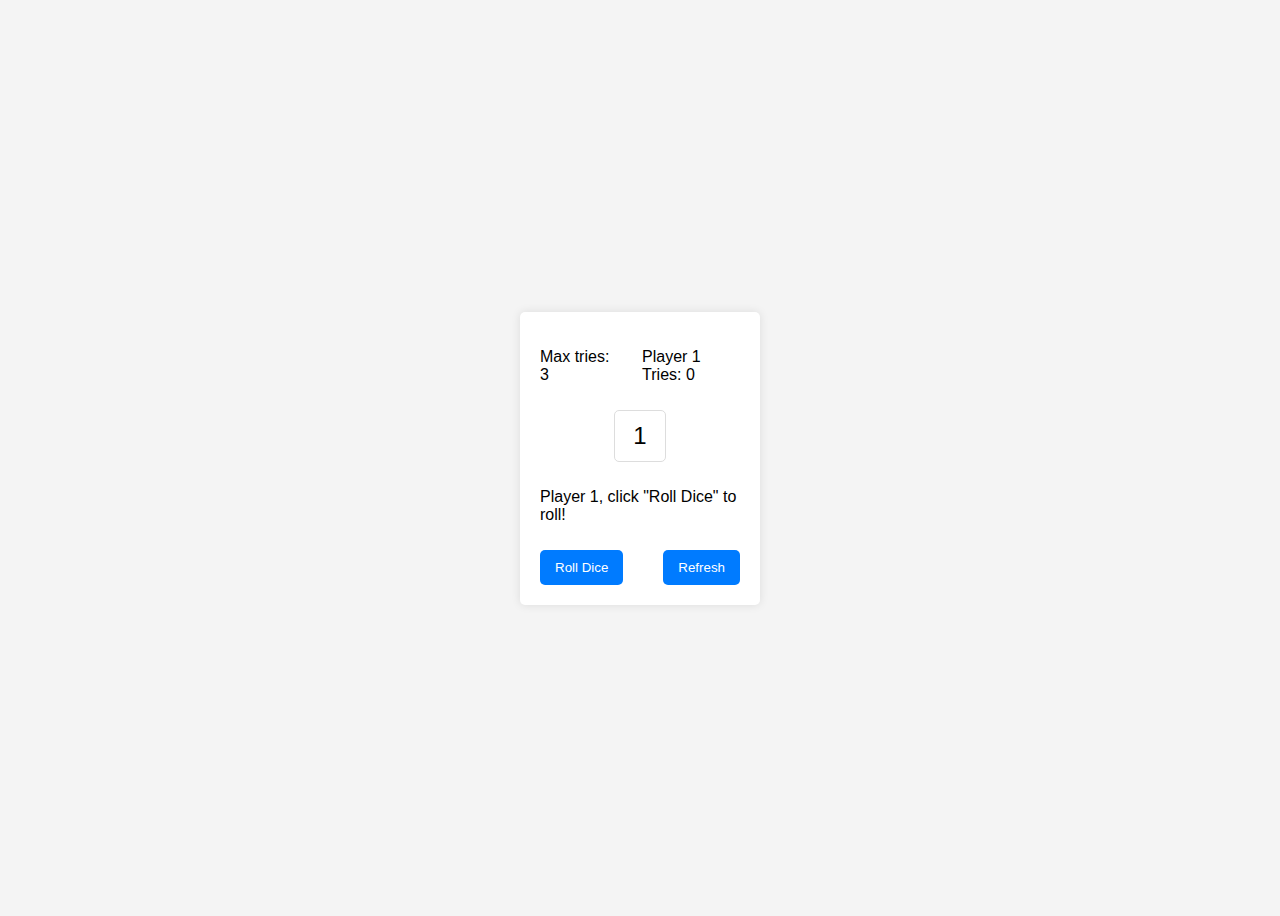
<file: index.html>
<!DOCTYPE html>
<html lang="en">
<head>
  <meta charset="UTF-8">
  <meta name="viewport" content="width=device-width, initial-scale=1.0">
  <title>Two-Player Dice Game</title>
  <link rel="stylesheet" href="./index.css">
</head>
<body>
  <div class="game-container">
    <div class="score">
      <!-- Max tries -->
      <p>
        Max tries: <span id="maxTries"></span>
      </p>
      <!-- Tries -->
      <p>
        Player 1 Tries: <span id="tries">0</span>
      </p>
    </div>
    <div class="dice">
      <div id="dice1" class="die">1</div>
    </div>
    <p id="result">Player 1, click "Roll Dice" to roll!</p>
    <div class="btnSection">
      <button onclick="rollDie()">Roll Dice</button>
      <button onclick="refresh()">Refresh</button>
    </div>
  </div>
  <script src="./index.js"></script>
</body>
</html>
</file>
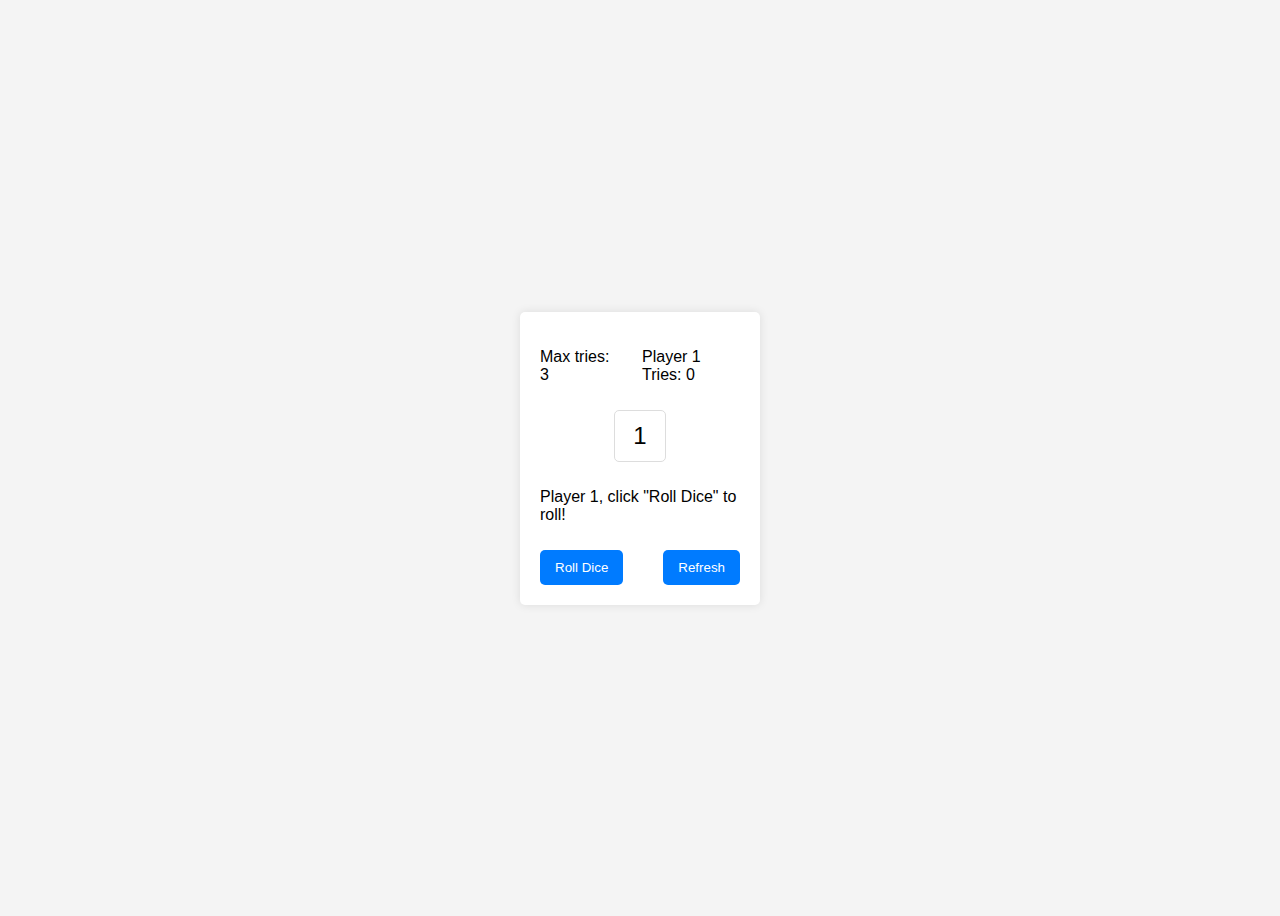
<file: twoplayers.html>
<!DOCTYPE html>
<html lang="en">
<head>
  <meta charset="UTF-8">
  <meta name="viewport" content="width=device-width, initial-scale=1.0">
  <title>Two-Player Dice Game</title>
  <link rel="stylesheet" href="./index.css">
</head>
<body>
  <div class="game-container">
    <div class="score">
      <!-- Max tries -->
      <p>
        Max tries: <span id="maxTries"></span>
      </p>
      <!-- Tries -->
      <p>
        Player 1 Tries: <span id="tries">0</span>
      </p>
    </div>
    <div class="dice">
      <div id="dice1" class="die">1</div>
    </div>
    <p id="result">Player 1, click "Roll Dice" to roll!</p>
    <div class="btnSection">
      <button onclick="rollDie()">Roll Dice</button>
      <button onclick="refresh()">Refresh</button>
    </div>
  </div>
  <script src="./twoplayers.js"></script>
</body>
</html>
</file>
<file: index.css>
body {
    font-family: Arial, sans-serif;
    display: flex;
    justify-content: center;
    align-items: center;
    height: 100vh;
    background-color: #f4f4f4;
  }
  
  .game-container {
    background-color: #fff;
    padding: 20px;
    border-radius: 5px;
    box-shadow: 0 0 10px rgba(0, 0, 0, 0.1);
    display: grid;
    gap: 10px;
    width: 200px;
  }
  
  .score {
    display: flex;
    gap: 2rem;
  }
  
  .dice {
    display: flex;
    justify-content: center;
    align-items: center;
  }
  
  .die {
    width: 50px;
    height: 50px;
    display: flex;
    justify-content: center;
    align-items: center;
    border: 1px solid #ddd;
    border-radius: 5px;
    font-size: 24px;
  }
  
  .btnSection {
    display: flex;
    justify-content: space-between;
    align-items: center;
    gap: 1rem;
  }
  
  button {
    display: block;
    padding: 10px 15px;
    background-color: #007BFF;
    color: #fff;
    border: none;
    border-radius: 5px;
    cursor: pointer;
    transition: background-color 0.3s;
  }
  
  button:hover {
    background-color: #0056b3;
  }
</file>
